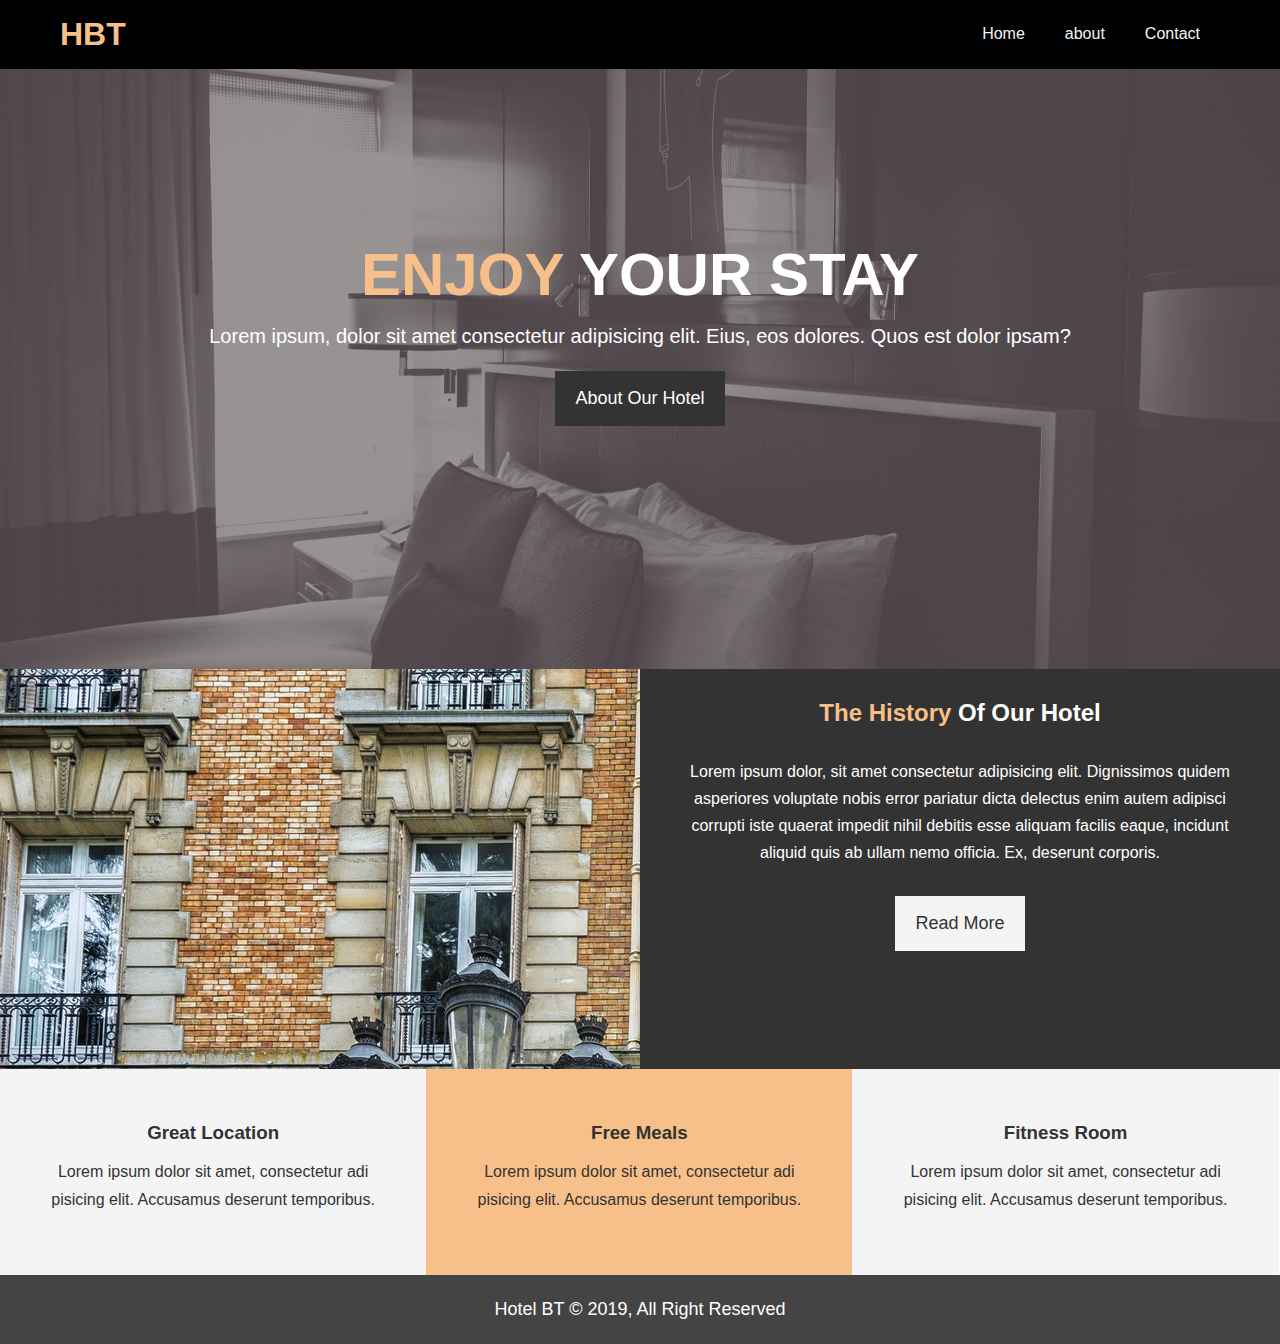
<file: index.html>
<!DOCTYPE html>
<html lang="en">
<head>
	<meta charset="UTF-8">
	<meta name="viewport" content="width=device-width, initial-scale=1.0">
	<meta http-equiv="X-UA-Compatible" content="ie=edge">
	<meta name="description" content="welcome to the most extraordinary
	hotel in Boston Massachussets, England">
	<meta name=" keywords" content="Hotel, Most, Boston, England">
	<link rel="stylesheet" href="css/hotel.css">
	<link rel="stylesheet" media="screen and (max-width: 768px)" href="css/mobile.css">
	<link rel="stylesheet" href="https://use.fontawesome.com/releases/v5.6.1/css/all.css"
	integrity="sha384-gfdkjb5BdAXd+lj+gudLWI+BXq4IuLW5IT+brZEZslfm+aCMLF1V92rMkPaX4PP" crossorigin="anonymous">
	<title>HOTEL BT | Welcome</title>
</head>
<body>  
	<header>
	  <nav id="navbar">
			<div class="container">
				<h1 class="logo"><a href="index.html">HBT</a></h1>   
				<ul>
					<li><a class="current" href="index.html">Home</a></li>
					<li><a href="about.html">about</a></li>
					<li><a href="contact.html">Contact</a></li>
				</ul>
			</div>
		</nav>
		<div id="showcase">
			<div class="container">
				<div class="showcase-content">
					<h1><span class="text-primary">ENJOY</span> YOUR STAY</h1>
					<P class="lead">Lorem ipsum, dolor sit amet consectetur adipisicing elit. Eius, eos dolores. Quos est dolor ipsam?</P>
					<a class="btn" href="about.html">About Our Hotel</a>
				</div>	
			</div>        
		</div>
	</header>
 
	<section id="home-info" class="bg-dark">
		<div class="info-img"></div>
		<div class="info-content">
			<h2><span class="text-primary">The History</span> Of Our Hotel</h2>
			<p>
				Lorem ipsum dolor, sit amet consectetur adipisicing
				elit. Dignissimos quidem asperiores voluptate nobis
				error pariatur dicta delectus enim autem adipisci 
				corrupti iste quaerat impedit nihil debitis esse 
				aliquam facilis eaque, incidunt aliquid quis ab
				ullam nemo officia. Ex, deserunt corporis.
			</p>
			<a href="about.html" class="btn btn-light">Read More</a>
		</div>
	</section>
	
	<section class="features">
		<div class="box bg-light">
			<i class="fas fa-hotel fa-3x"></i>
			<h3>Great Location</h3>
			<p>Lorem ipsum dolor sit amet, consectetur adi
			   pisicing elit. Accusamus deserunt temporibus.</p>
		</div>
		<div class="box bg-primary">
			<h3>Free Meals</h3>
			<i class="fas fa-utensils fa-3x"></i>
			<p>Lorem ipsum dolor sit amet, consectetur adi
			   pisicing elit. Accusamus deserunt temporibus.</p>
		</div>
		<div class="box bg-light">
				<i class="fas fa-dumbbell fa-3x"></i>
			<h3>Fitness Room</h3>
			<p>Lorem ipsum dolor sit amet, consectetur adi
			   pisicing elit. Accusamus deserunt temporibus.</p>
		</div>

	</section>
	
	<div class="clr"></div>
	
	<footer id="main-footer">
		<p>Hotel BT &copy; 2019, All Right Reserved</p>
	</footer>
</body>
</html>
</file>
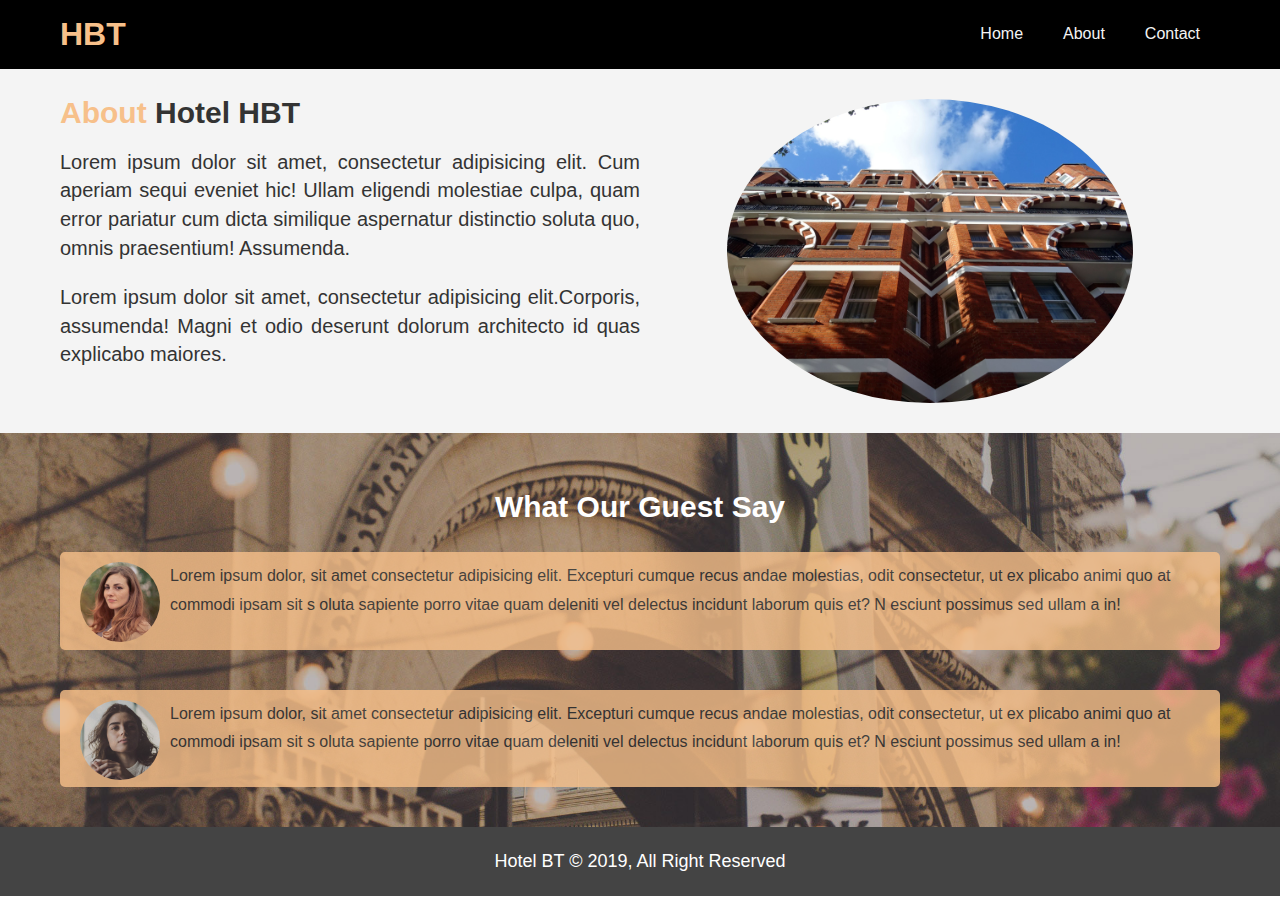
<file: about.html>
<!DOCTYPE html>
<html lang="en">
<head>
	<meta charset="UTF-8">
	<meta name="viewport" content="width=device-width, initial-scale=1.0">
	<meta http-equiv="X-UA-Compatible" content="ie=edge">
	<meta name="description" content="welcome to the most extraordinary
	hotel in Boston Massachussets, England">
	<meta name=" keywords" content="Hotel, Most, Boston, England">
	<link rel="stylesheet" href="css/hotel.css">
	<link rel="stylesheet" media="screen and (max-width: 768px)" href="css/mobile.css">
	<link href="https://fonts.googleapis.com/css?family=Roboto&display=swap" rel="stylesheet">
	<title>HOTEL BT | About </title>
</head>
<body>  
	<header>
	  <nav id="navbar">
			<div class="container">
				<h1 class="logo"><a href="index.html">HBT</a></h1>   
				<ul>
					<li><a href="index.html">Home</a></li>
					<li><a class="current" href="about.html">About</a></li>
					<li><a href="contact.html">Contact</a></li>
				</ul>
			</div>
        </nav>
        
        <section id="about-info" class="bg-light py-3" >
            <div class="container">
                <div class="info-left">
                <h1 class="l-heading"> <span class="text-primary">About</span> Hotel HBT</h1>
                <p>Lorem ipsum dolor sit amet, consectetur adipisicing 
                   elit. Cum aperiam sequi eveniet hic! Ullam eligendi 
                   molestiae culpa, quam error pariatur cum dicta similique 
                   aspernatur distinctio soluta quo, omnis praesentium! Assumenda.</p>
                <p>Lorem ipsum dolor sit amet, consectetur 
                   adipisicing elit.Corporis, assumenda! Magni et odio 
                   deserunt dolorum architecto id quas explicabo maiores.</p>
                </div>

                <div class="info-right">
                    <img src="./img/photo-2.jpg" alt="Hotel">
                </div>
			</div>
		</section>
		
		<div class="clr">

		</div>

		<section>
			<div id="testimonials">
				<div class="container">
						<h2 class="l-heading py-2">What Our Guest Say</h1>
					<div class="testimonial bg-primary">
						<img src="./img/person-1.jpg" alt="joy">
						<p>Lorem ipsum dolor, sit amet consectetur 
						adipisicing elit. Excepturi cumque recus
						andae molestias, odit consectetur, ut ex
						plicabo animi quo at commodi ipsam sit s
						oluta sapiente porro vitae quam deleniti 
						vel delectus incidunt laborum quis et? N
						esciunt possimus sed ullam a in!</p>
					</div>

					<div class="testimonial bg-primary" >
						<img src="./img/person-2.jpg" alt="jude">
						<p>Lorem ipsum dolor, sit amet consectetur 
						adipisicing elit. Excepturi cumque recus
						andae molestias, odit consectetur, ut ex
						plicabo animi quo at commodi ipsam sit s
						oluta sapiente porro vitae quam deleniti 
						vel delectus incidunt laborum quis et? N
						esciunt possimus sed ullam a in!</p>
					</div>
				</div>
			</div>
		</section>
			<div class="clr"></div>
	</header>
	<footer id="main-footer">
		<p>Hotel BT &copy; 2019, All Right Reserved</p>
	</footer>
</body>
</html>
</file>
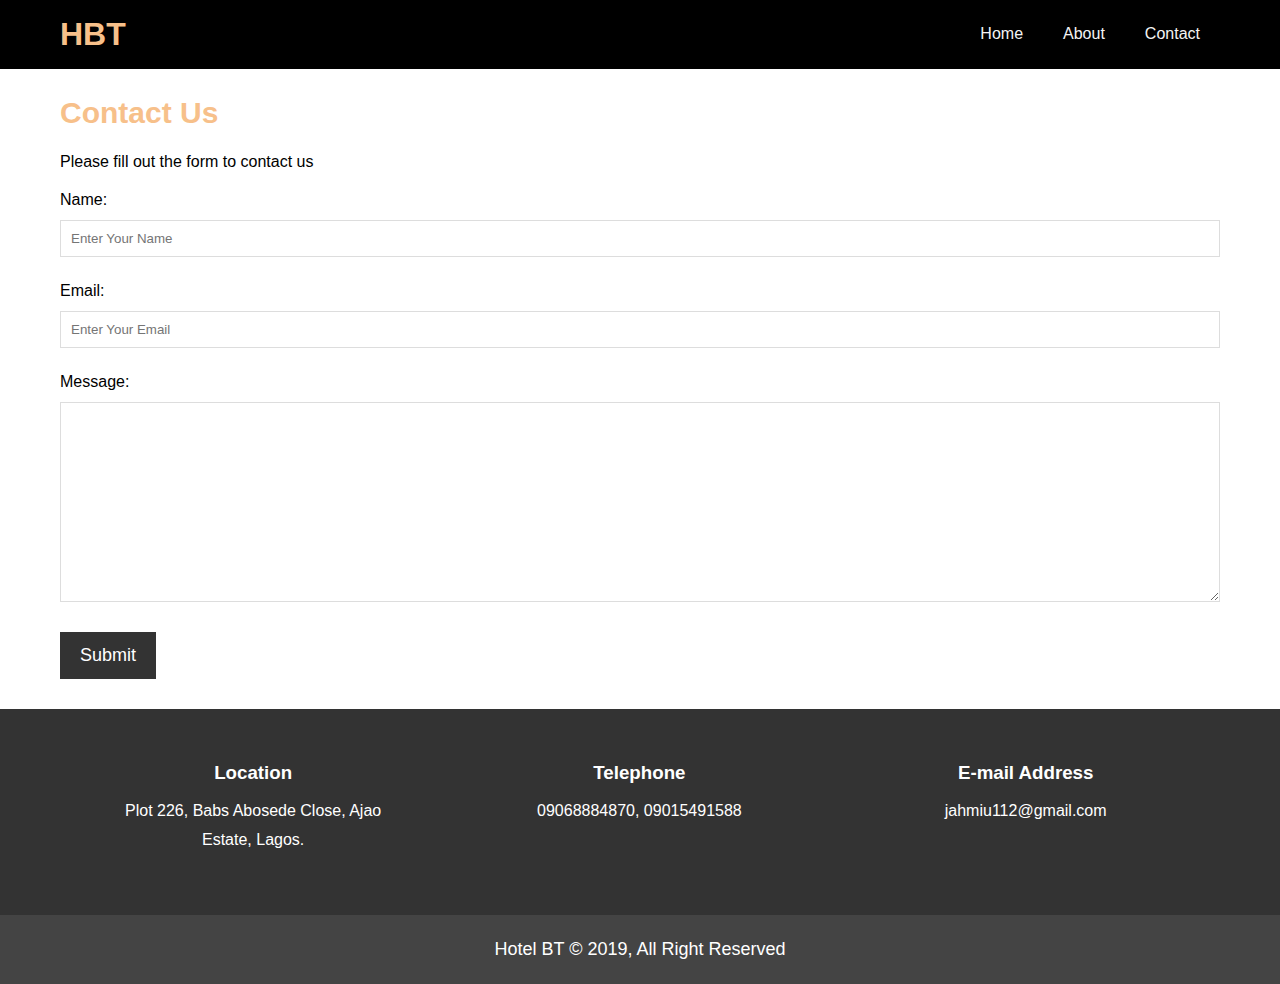
<file: contact.html>
<!DOCTYPE html>
<html lang="en">
<head>
	<meta charset="UTF-8">
	<meta name="viewport" content="width=device-width, initial-scale=1.0">
	<meta http-equiv="X-UA-Compatible" content="ie=edge">
	<meta name="description" content="welcome to the most extraordinary
	hotel in Boston Massachussets, England">
	<meta name=" keywords" content="Hotel, Most, Boston, England">
	<link rel="stylesheet" href="css/hotel.css">
    <link rel="stylesheet" media="screen and (max-width: 768px)" href="css/mobile.css">
    <link href="https://fonts.googleapis.com/css?family=Roboto&display=swap" rel="stylesheet">
    <link href="https://fonts.googleapis.com/css?family=PT+Serif&display=swap" rel="stylesheet">
	<title>HOTEL BT | Contact </title>
</head>
<body>  
	<header>
	  <nav id="navbar">
			<div class="container">
				<h1 class="logo"><a href="index.html">HBT</a></h1>   
				<ul>
					<li><a href="index.html">Home</a></li>
					<li><a href="about.html">About</a></li>
					<li><a class="current" href="contact.html">Contact</a></li>
				</ul>
			</div>
        </nav>
        <section id="contact-form" class="py-3">
            <div class="container">
                <h1 class="l-heading"><span class="text-primary">Contact Us</span></h1>
                <p>Please fill out the form to contact us</p>
                <form action="method">
                    <div class="form-group">
                        <label for="name">Name:</label>
                        <input type="text" name="name" id="name" placeholder="Enter Your Name">
                    </div>

                    <div class="form-group">
                        <label for="name">Email:</label>
                        <input type="email" name="email" id="email" placeholder="Enter Your Email">
                    </div>

                    <div class="form-group">
                        <label for="message">Message:</label>
                        <textarea name="message" id="message"></textarea>
                    </div>

                    <button type="submit" class="btn">Submit</button>
                </form>
            </div>
        </section>
    </header>
    
    <section class="features bg-dark">
        <div class="container">
            <div class="box">
                <i class="fas fa-hotel fa-3x"></i>
                <h3>Location</h3>
                <p>Plot 226, Babs Abosede Close, Ajao Estate, Lagos.</p>
            </div>

            <div class="box">
                <i class="fas fa-phone fa-3x"></i>
                <h3>Telephone</h3>
                <p>09068884870, 09015491588</p>
            </div>

            <div class="box">
                <i class="fas fa-envelope fa-3x"></i>
                <h3>E-mail Address</h3>
                <p>jahmiu112@gmail.com</p>
            </div>
        </div>
    </section>
        
        <div class="clr"></div>
	<footer id="main-footer">
		<p>Hotel BT &copy; 2019, All Right Reserved</p>
	</footer>
</body>
</html>
</file>
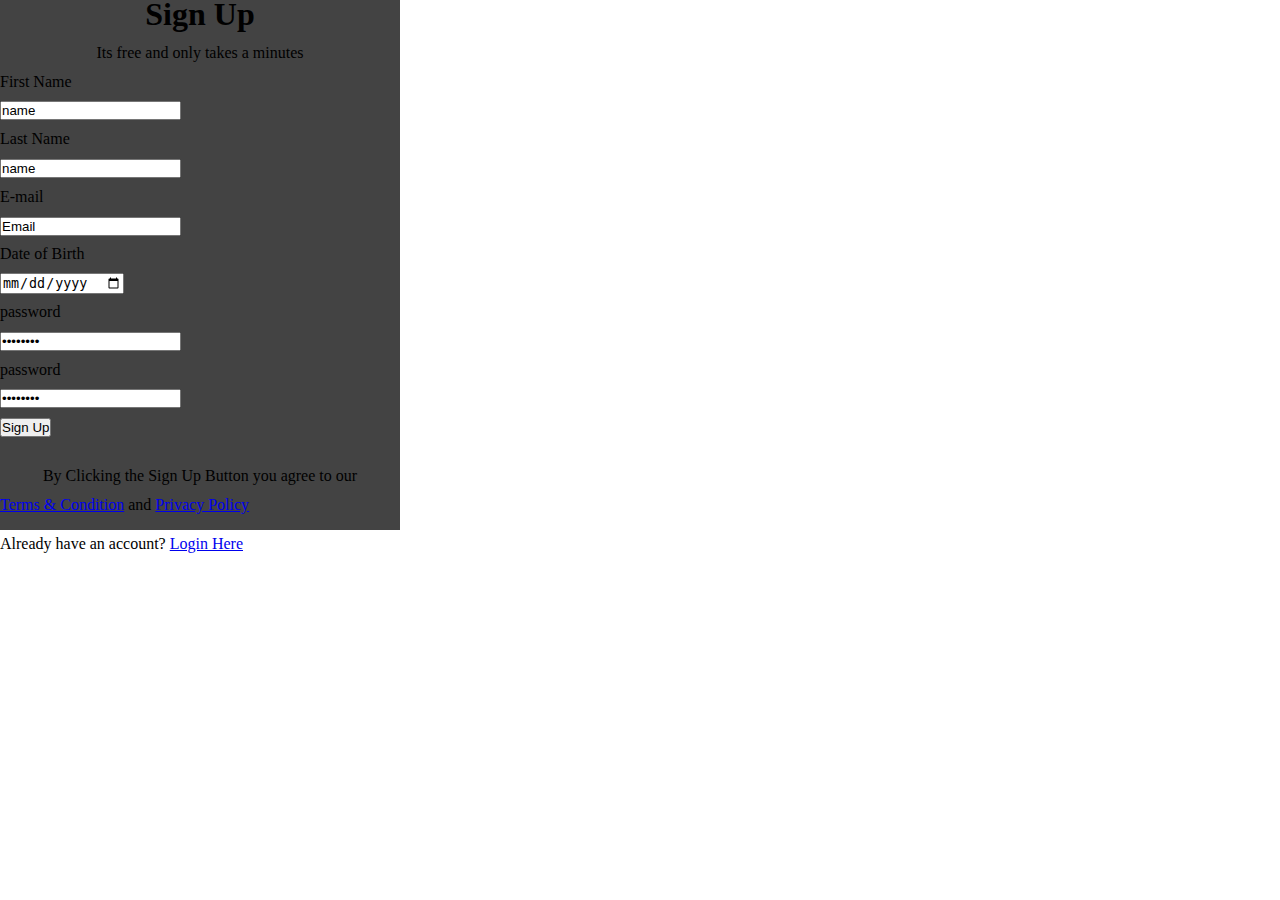
<file: lesson.html>
<!DOCTYPE html>
<html lang="en">
<head>
    <meta charset="UTF-8">
    <meta name="viewport" content="width=device-width, initial-scale=1.0">
    <meta http-equiv="X-UA-Compatible" content="ie=edge">
    <title>LESSON</title>
    <style>
			* {
			margin: 0px;
			padding: 0px;
			box-sizing: border-box;
			}

			#container {
				line-height: 1.8em;
				width: 400px;
				
			}

			.formwrap {
				background: #434343;
			}
			#container .formwrap h1 {
				text-align: center;
			}

			#container .formwrap p{
				text-align: center;
				padding-top: 10px;
			}

			.formwrap label {
				display: block;
			}

			.forming label input {
				width: 100%
			}


    </style>
</head>
<body>
  <div id="container">
    <div class="formwrap">
			<h1>Sign Up</h1>
			<p>Its free and only takes a minutes</p>

			<form action="method">

				<div class="forming">
					<label for="name">First Name</label>
					<input type="text" id="name" value="name" placeholder="Enter Your First Name">
				</div>

				<div class="forming">
					<label for="name">Last Name</label>
					<input type="text" name="name" id="name" value="name" placeholder="Enter Your Last Name">
				</div>

				<div class="forming">
					<label for="email">E-mail</label>
					<input type="Email" name="email" id="email" value="Email" placeholder="Enter Your Email">
				</div>

				<div class="forming">
					<label for="date">Date of Birth</label>
					<input type="date" name="date" id="date" value="date" placeholder="Enter Your D.O.B">
				</div>

				<div class="forming">
					<label for="password">password</label>
					<input type="password" name="password" id="password" value="password" placeholder="Enter your Password">
				</div>

				<div class="forming">
					<label for="password">password</label>
					<input type="password" name="password" id="password" value="password" placeholder="Enter your Password">
				</div>
					
					<button id="Sign Up">Sign Up</button>
			</form>
				<p>
					<p>By Clicking the Sign Up Button you agree to our</p>
					<a href="#">Terms & Condition</a> and <a href="#">Privacy Policy</a>
				</p>
		</div>
			<footer>
				<div class="login">
					<p>Already have an account? <a href="#">Login Here</a></p>
				</div>
			</footer>
  </div>
    
    
</body>
</html>
</file>
<file: css/hotel.css>
* {
    padding: 0px;
    margin: 0px;
    box-sizing: border-box;
}

body {
    font-family: 'Segoe UI', Tahoma, Geneva, Verdana, sans-serif;
    line-height: 1.8em;
}   

a {
    /* color: #333; */
    text-decoration: none
}

h1 h2 h3 {
    margin-bottom: 20px;
}

p {
    padding: 10px 0px;
}

.clr {
    clear: both;
}

/* Utility classes*/
.container {
margin:auto;
max-width: 1200px;
padding: 0 20px;
overflow: auto; 
}
.text-primary {
    color: #f7c08a;
}
.lead {
    font-size : 20px;
}

.btn {
    display: inline-block;
    font-size: 18px;
    color: #fff;
    background: #333;
    padding: 13px 20px;
    border: none;
    cursor: pointer;
}

.btn:hover {
    background: #f7c08a;
    color: #333;
}

.btn-light {
    background: #f4f4f4;
    color: #333;
}


.bg-dark {
    background: #333;
    color: #fff;
} 

.bg-light {
    background: #f4f4f4;
    color: #333
}
.bg-primary {
    background:#f7c08a;
    color: #333;
}

.l-heading {
    font-size: 30px;
    margin-bottom: 10px;
}

/* padding */
.py-1 {padding: 10px 0;}
.py-2 {padding: 20px 0;}
.py-3 {padding: 30px 0;}

 /* Navbar */
#navbar {
    text-decoration: none;
    color: white;
    background: black;
    overflow: auto;
}

.logo > a {
    color:#f7c08a;
}

#navbar .logo {
    float: left;
    padding-top: 20px;
}

#navbar ul {
    list-style: none;
    float: right;
}

#navbar ul li {
    float: left;
}

 ul li a {
    display: block;
    padding: 20px;
    text-align: center;
    color: #f4f4f4;
}

ul li a:hover {
    background: #333;
    color: #f7c08a;
    overflow: hidden;
}
ul li a .current {
    position: fixed;
    background: #f7c08a;
    color:#333;
}
/* Showcase */
#showcase {
    background: url('../img/showcase.jpg') no-repeat center center/cover;
    height: 600px;
}

#showcase .showcase-content {
    color: #fff;
    text-align: center;
    padding-top: 170px;
}

#showcase .showcase-content h1 {
    font-size: 60px;
    line-height: 1.2em;
}

#showcase .showcase-content p {
    padding-bottom: 20px;
    line-height: 1.5em;
}

/* Home Info */
#home-info {
    height: 400px;
}

#home-info .info-img {
    float: left;
    width: 50%;
    background: url('../img/photo-1.jpg') no-repeat;
    min-height: 100%;
}

#home-info .info-content {
    float: right;
    width: 50%;
    height: 100%;
    text-align: center;
    padding: 30px 50px;
    overflow: hidden;
}

#home-info .info-content p{
    padding-bottom: 30px;
    line-height: 1.7em;
}

#home-info .info-content h2 {
    padding-bottom: 20px;
}

/* Features */
.box {
    float: left;
    width: 33.3%;
    padding: 50px;
    text-align: center;
}

/* about-info page */
#about-info .info-right {
    float: right;
    width: 50%;
}

#about-info .info-right img {
    display: block;
    margin: auto;
    height: 100%;
    width: 70%;
    border-radius: 50%;
  
}

#about-info .info-left {
    width: 50%;
    float: left;
    text-align: justify;
    min-height: 100%;
}

#about-info .info-left p {
    font-size: 20px;
}

/* Testimonials */
#testimonials { 
    background: url(../img/test-bg.jpg)no-repeat center center/cover;
    height: 100%px;
    padding-top: 40px;
}

#testimonials h2 {
    color: #fff;
    margin-bottom: 10px;
    text-align: center;
}

#testimonials .testimonial {
    padding-bottom: 20px;
    padding-left: 10px;
    margin-bottom: 40px;
    border-radius: 5px;
    opacity:0.8;
}

#testimonials .testimonial img {
    height: 100px;
    float: left;
    padding: 10px;
    border-radius: 50%;
}

/* contact form */
#contact-form .form-group {
    margin-bottom: 20px;
}

#contact-form label {
    display: block;
    margin-bottom: 5px;
}

#contact-form input,
#contact-form textarea {
    width: 100%;
    padding: 10px;
    border: 1px #ddd solid;
}

#contact-form textarea {
    height: 200px;
}
/* the outline: none overrides the default outline of blue color in the form. */
#contact-form input:focus,
#contact-form textarea:focus {
    outline: none;
    border-color: #f7c08a;

}

/* footer */
#main-footer {
    background: #444;
    color: #fff;
    text-align: center;
    font-size: 18px;
    padding: 10px;
}
</file>
<file: css/mobile.css>
/* navbar */
#navbar .logo {
    float: none;
    text-align: center;
}

#navbar ul, #navbar ul li {
    float: none;
}

#navbar ul li a {
    padding: 5px;
    border: #333 dotted 1px;
}

/* Home-info */
#home-info {
    height: 450px;
}

#home-info .info-img {
    display: none;
}

#home-info .info-content {
    float: none;
    width: 100%; 
}

/* features boxes */
.box {
    float: none;
    width: 100%;
}

/* L-heading */
.l-heading {
    text-align: center;
}

.container  P {
    text-align: center;
}

.bg-light{
padding: 30px;
}


.bg-primary {
    padding: 30px;
}

/* about Info page */
#about-info .info-left {
    float: none;
    width: 100%;
}

#about-info .info-right {
    float: none;
    width: 100%;
}
</file>
